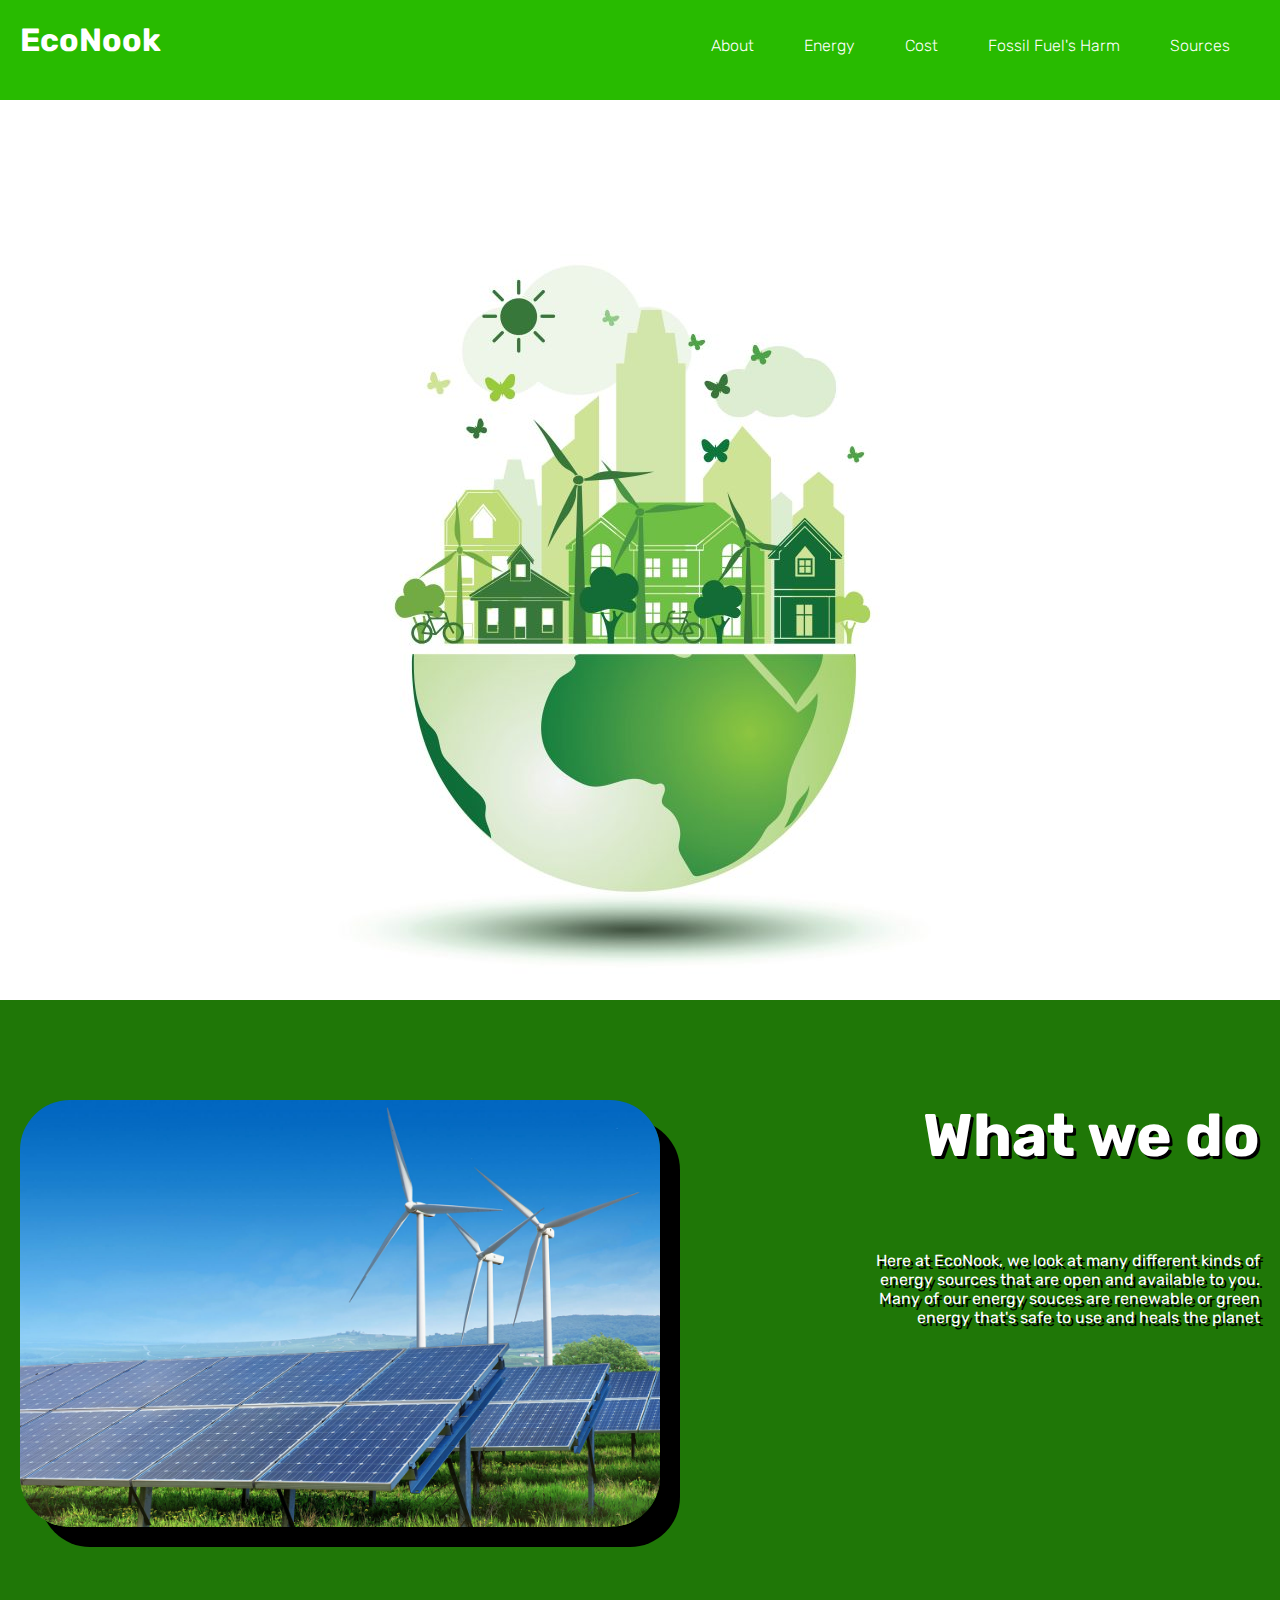
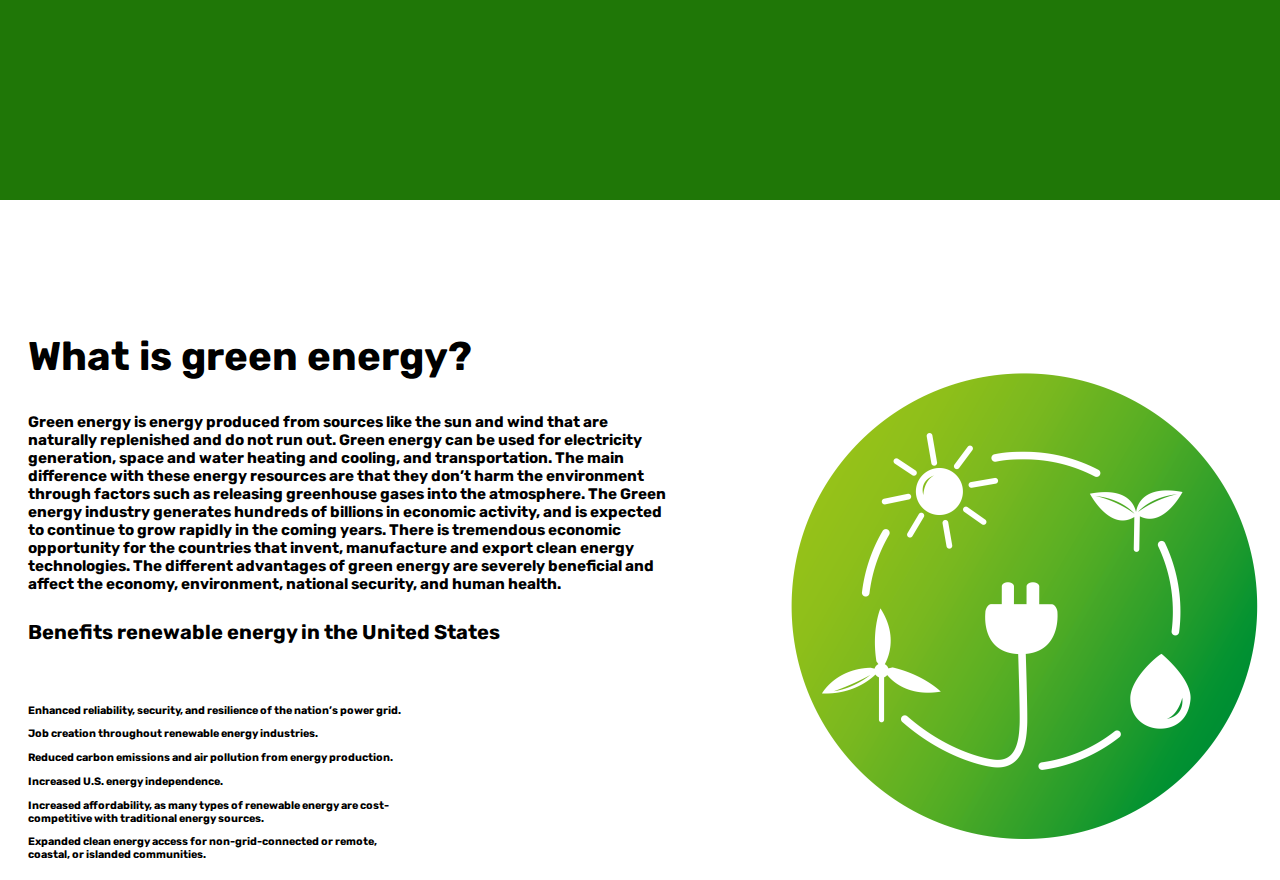
<file: index.html>
<!DOCTYPE html>
    <meta chartset="utf-8">
    
    <html lang="en">
        <head>
            <meta name="viewport" content="width=device-width, initial-scale=1">

            <title>Welcome to EcoNook</title>
            <link rel="stylesheet" href = "style.css">
            <link rel="preconnect" href="https://fonts.googleapis.com">
            <link rel="preconnect" href="https://fonts.gstatic.com" crossorigin>
            <link href="https://fonts.googleapis.com/css2?family=Rubik:wght@700&display=swap" rel="stylesheet">
        </head>
        <body>
            <script src="fadein.js"></script>
            <header>
                <h1 href="index.html">
                    EcoNook
                </h1>
                <div>
                    <a href = "about.html" class="pages">About</a>
                    <a href = "energy.html"class="pages">Energy</a>
                    <a href = "cost.html"class="pages">Cost</a>
                    <a href = "practice.html"class="pages">Fossil Fuel's Harm</a>
                    <a href = "sources.html"class="pages">Sources</a>
                </div>
            </header>
            <div id="mainPage">
                <h1 ><span id="firstText">GREEN </span>  <span id="secondText"> CLEAN</span>  <span id="thirdText"> RENEWABLE ENERGY</span></h1>
                <h3>Learn more about them at EcoNook</h3>
                <img src="GreenEarth.jpg" alt="GreenEarth">
            </div>
            <div class="bodyDescription">
                <img id="renewableImage"src="Renewableee.jpg" alt="solarPanels and wind turbines">
                <div>
                 <h4 class="appearUp">What we do</h4>
                 <p class="appearUp">Here at EcoNook, we look at many different kinds 
                    of energy sources that are open and available to you. Many of our energy souces are renewable
                    or green energy that's safe to use and heals the planet</p>
                </div>
            </div>
            <div id="description">
                <h2>What is green energy?</h4>
                <h3><span id="fourthText">Green energy is energy produced from sources like the sun and wind that are naturally replenished and do not run out. Green energy can be used for electricity generation, space and water heating 		and cooling, and transportation. The main difference with these energy resources are that they don’t harm the environment through factors such as releasing greenhouse gases into the atmosphere. The Green energy industry 		generates hundreds of billions in economic activity, and is expected to continue to grow rapidly in the coming years. There is tremendous economic opportunity for the countries that invent, manufacture and export clean 		energy technologies. The different advantages of green energy are severely beneficial and affect the economy, environment, national security, and human health.</h3>
                    <h4>Benefits renewable energy in the United States</h3><br>
            
                    <h5>
                    <li>Enhanced reliability, security, and resilience of the nation’s power grid.</li></p>
                    <li>Job creation throughout renewable energy industries.</li></p>
                    <li>Reduced carbon emissions and air pollution from energy production.</li></p>
                    <li>Increased U.S. energy independence.</li></p>
                    <li>Increased affordability, as many types of renewable energy are cost-competitive with traditional energy sources.</li></p>
                    <li>Expanded clean energy access for non-grid-connected or remote, coastal, or islanded communities.</li></p>
                    </h5>
                    
                        </div>
                        <img src="renewableLogo.png" alt="renerable energy icon" id="renewableIcon">
        </body>
    </html>
</file>
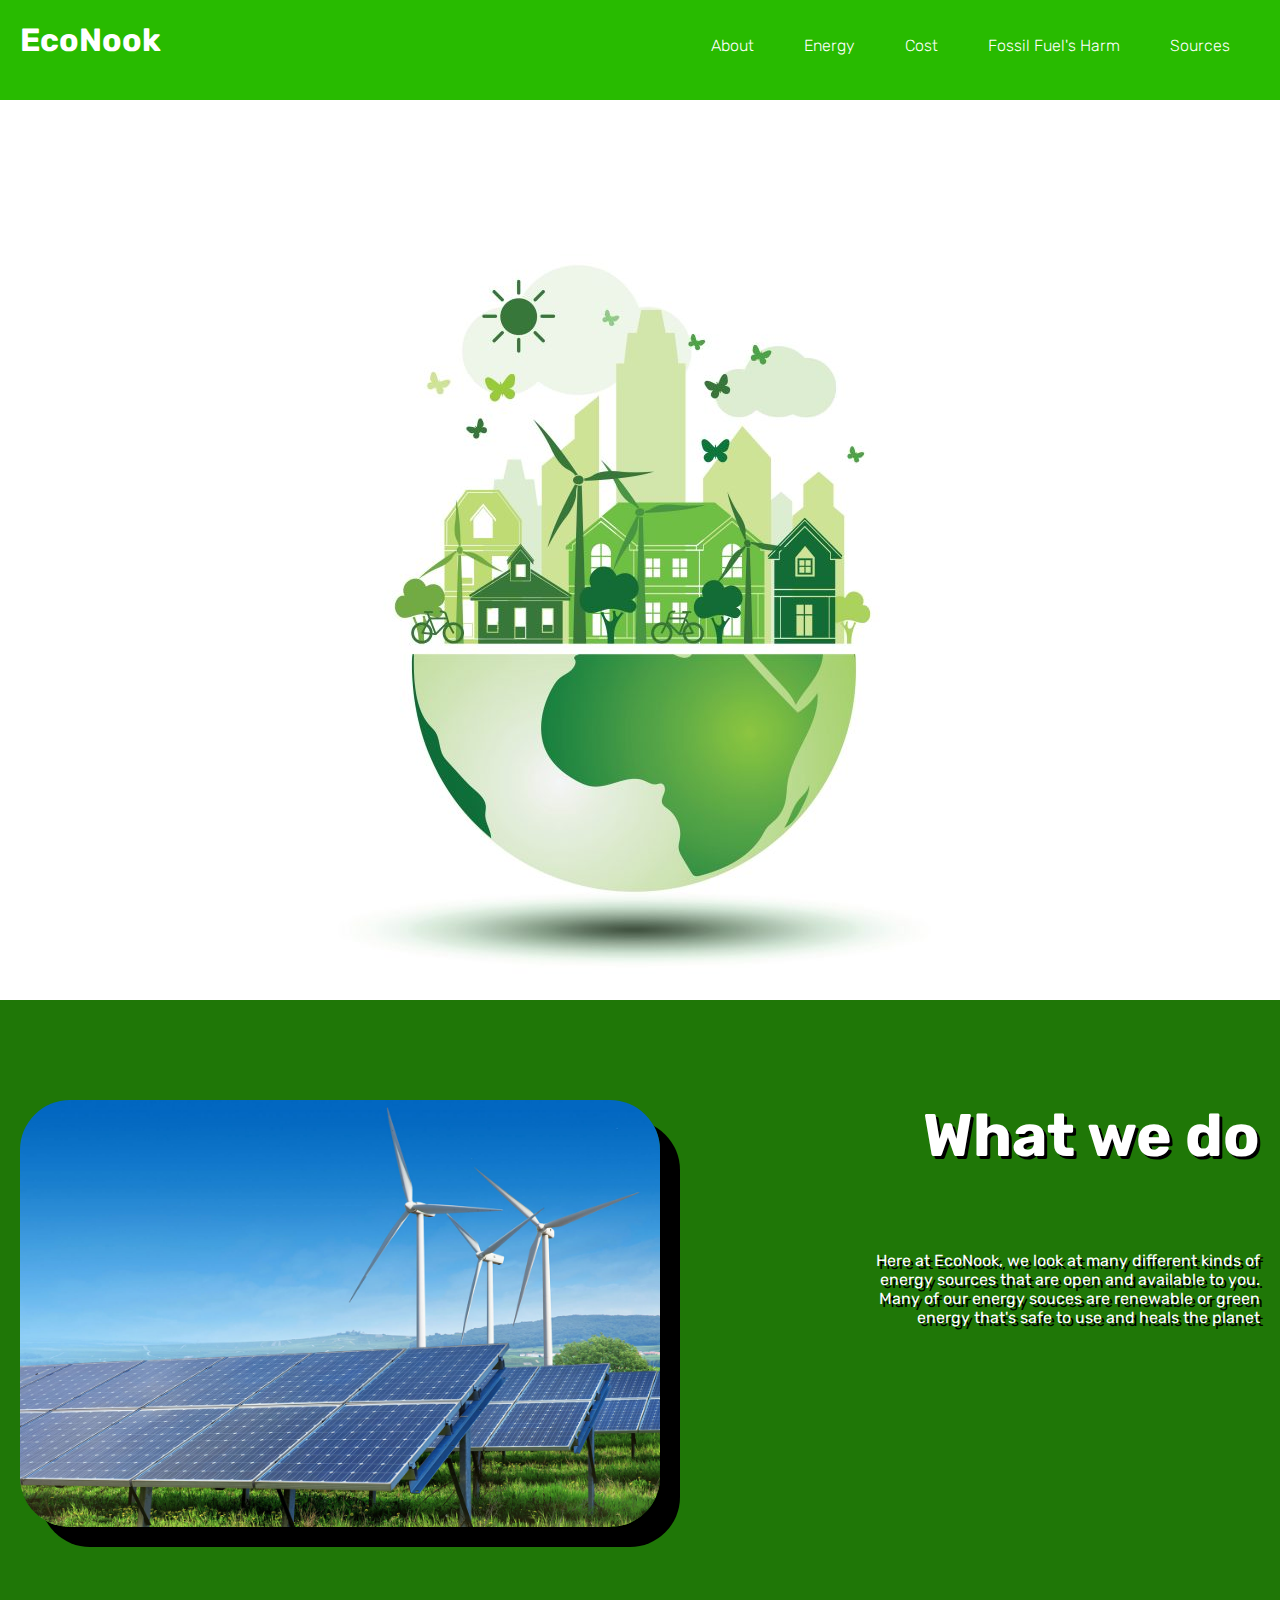
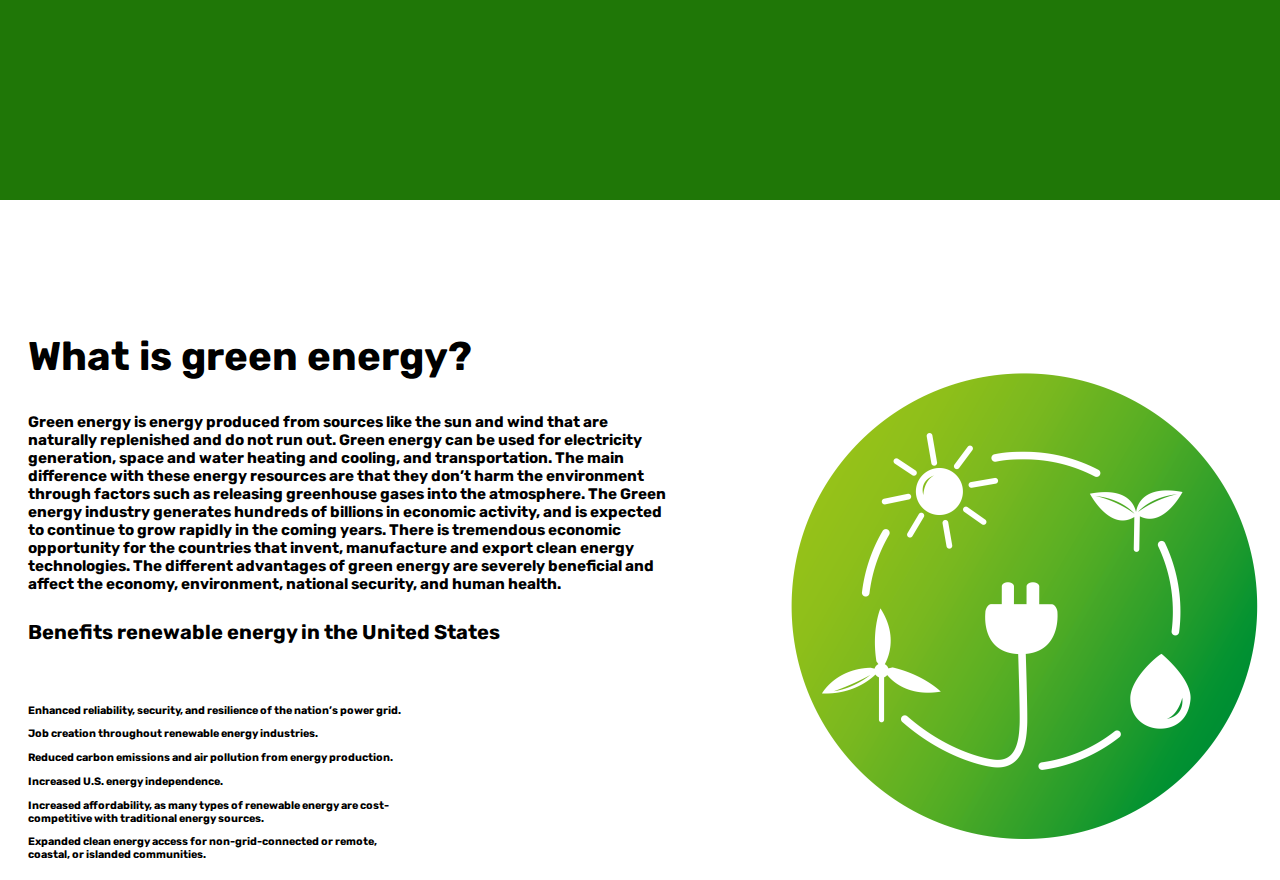
<file: about.html>
<!DOCTYPE html>
    <meta chartset="utf-8">
    
    <html lang="en">
        <head>
            <meta name="viewport" content="width=device-width, initial-scale=1">

            <title>Welcome to EcoNook</title>
            <link rel="stylesheet" href = "style.css">
            <link rel="preconnect" href="https://fonts.googleapis.com">
            <link rel="preconnect" href="https://fonts.gstatic.com" crossorigin>
            <link href="https://fonts.googleapis.com/css2?family=Rubik:wght@700&display=swap" rel="stylesheet">
        </head>
        <body>
            <script src="fadein.js"></script>
            <header>
                <h1>
                    EcoNook
                </h1>
                <div>
                    <a href = "about.html" class="pages">About</a>
                    <a href = "energy.html"class="pages">Energy</a>
                    <a href = "cost.html"class="pages">Cost</a>
                    <a href = "practice.html"class="pages">Fossil Fuel's Harm</a>
                    <a href = "sources.html"class="pages">Sources</a>
                </div>
            </header>
            <div id="mainPage">
                <h1 ><span id="firstText">GREEN </span>  <span id="secondText"> CLEAN</span>  <span id="thirdText"> RENEWABLE ENERGY</span></h1>
                <h3>Learn more about them at EcoNook</h3>
                <img src="GreenEarth.jpg" alt="GreenEarth">
            </div>
            <div class="bodyDescription">
                <img id="renewableImage"src="Renewableee.jpg" alt="solarPanels and wind turbines">
                <div>
                 <h4 class="appearUp">What we do</h4>
                 <p class="appearUp">Here at EcoNook, we look at many different kinds 
                    of energy sources that are open and available to you. Many of our energy souces are renewable
                    or green energy that's safe to use and heals the planet</p>
                </div>
            </div>
            <div id="description">
                <h2>What is green energy?</h4>
                <h3><span id="fourthText">Green energy is energy produced from sources like the sun and wind that are naturally replenished and do not run out. Green energy can be used for electricity generation, space and water heating 		and cooling, and transportation. The main difference with these energy resources are that they don’t harm the environment through factors such as releasing greenhouse gases into the atmosphere. The Green energy industry 		generates hundreds of billions in economic activity, and is expected to continue to grow rapidly in the coming years. There is tremendous economic opportunity for the countries that invent, manufacture and export clean 		energy technologies. The different advantages of green energy are severely beneficial and affect the economy, environment, national security, and human health.</h3>
                    <h4>Benefits renewable energy in the United States</h3><br>
            
                    <h5>
                    <li>Enhanced reliability, security, and resilience of the nation’s power grid.</li></p>
                    <li>Job creation throughout renewable energy industries.</li></p>
                    <li>Reduced carbon emissions and air pollution from energy production.</li></p>
                    <li>Increased U.S. energy independence.</li></p>
                    <li>Increased affordability, as many types of renewable energy are cost-competitive with traditional energy sources.</li></p>
                    <li>Expanded clean energy access for non-grid-connected or remote, coastal, or islanded communities.</li></p>
                    </h5>
                    
                        </div>
                        <img src="renewableLogo.png" alt="renerable energy icon" id="renewableIcon">
        </body>
    </html>
</file>
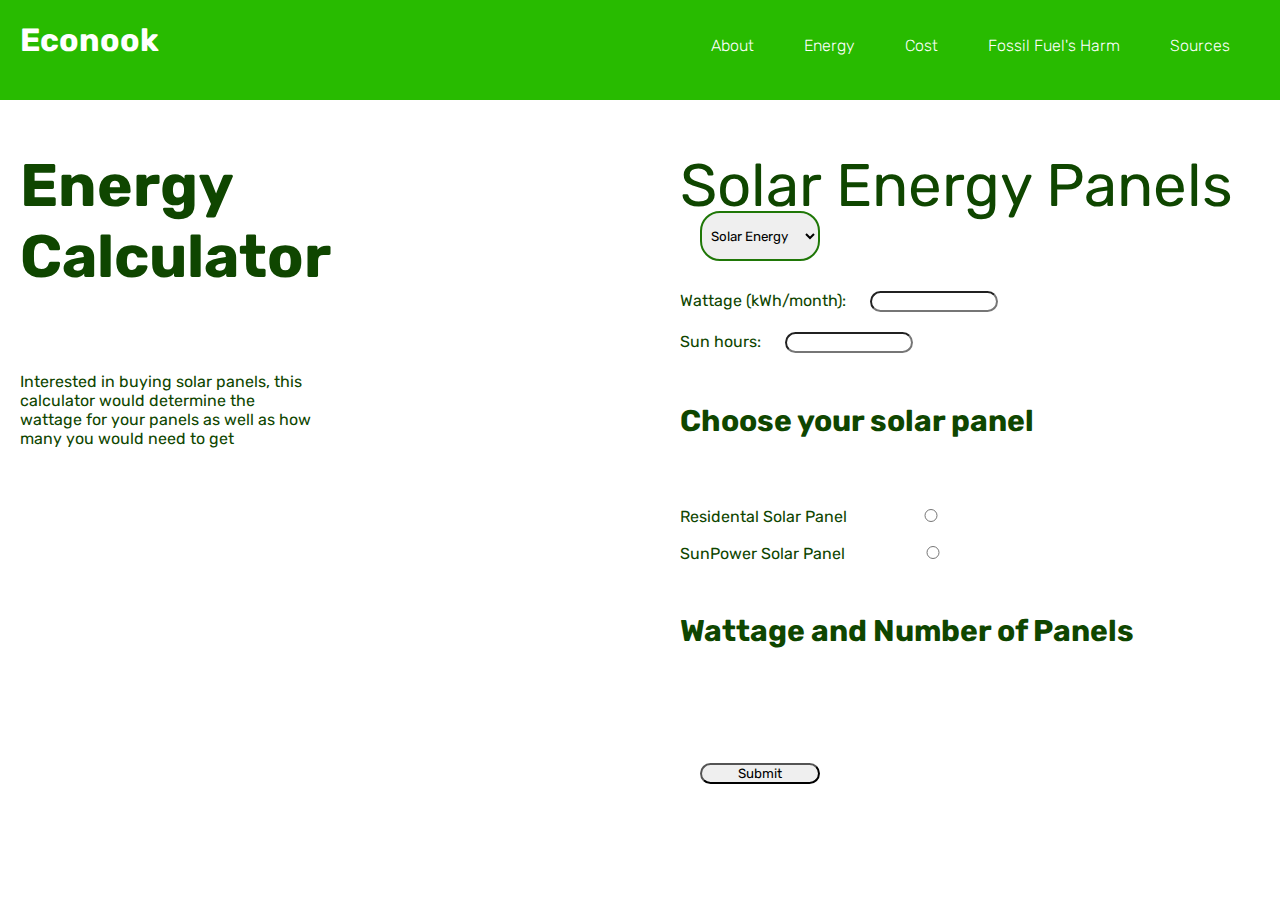
<file: cost.html>
<!DOCTYPE html>
    <meta chartset="utf-8">
    
    <html lang="en">
        <head>
            <meta name="viewport" content="width=device-width, initial-scale=1">
            <title>Welcome to Energy Company</title>
            <link rel="stylesheet" href = "style.css">
            <link rel="preconnect" href="https://fonts.googleapis.com">
            <link rel="preconnect" href="https://fonts.gstatic.com" crossorigin>
            <link href="https://fonts.googleapis.com/css2?family=Rubik:wght@700&display=swap" rel="stylesheet">
        </head>
        <body>
            <header>
                <h1>
                    Econook
                </h1>
                <div>
                    <a href = "about.html" class="pages">About</a>
                    <a href = "energy.html"class="pages">Energy</a>
                    <a href = "cost.html"class="pages">Cost</a>
                    <a href = "practice.html"class="pages">Fossil Fuel's Harm</a>
                    <a href = "sources.html"class="pages">Sources</a>
                </div>
            </header>
            <div class="energyCalculator">
                <div>
                 <h4 class="appearUp">Energy Calculator</h4>
                 <p class="appearUp">Interested in buying solar panels, this calculator would determine the wattage
                    for your panels as well as how many you would need to get
                 </p>
                </div>
                <div id = "calculator">
                    
                        <label for="energy"id="mainTitle">Solar Energy Panels </label>
                        <select name="energy" id="energy" onclcik="switchEnergy()">
                            <option value="solar">Solar Energy</option>
                        </select>
                        <br>
                        <label for="wattage" id="wattageLabel">Wattage (kWh/month): </label>
                        <input type="text" id="wattage" name="wattage">
                        <br>
                        <label for="sunHours">Sun hours: </label>
                        <input type="text" id="sunHours" name="sunHours">
                        <h5 style="font-size: 30px;">Choose your solar panel</h5>
                        <label for="residental">Residental Solar Panel</label>
                        <input type="radio" id="residental" name="residental" value="residental">
                        <br>
                        <label for="residental">SunPower  Solar Panel</label>
                        <input type="radio" id="residental" name="residental" value="residental"style="position:relative;left:4px;">
                        <h5 style="font-size: 30px;">Wattage and Number of Panels</h5>
                        <h6 id="answer"></h6>
                        <br>
                        <h6 id="numPanels"></h6>
                        <input type="submit" onclick="calcCost()">
                        
    

                        <script>
                            function calcCost(){
                            const choice = document.querySelectorAll('input[type="radio"]');
                            var wattage = parseInt(document.getElementById("wattage").value);
                            var sunHours = parseInt(document.getElementById("sunHours").value);
                            var wattText = document.getElementById("answer");
                            var panelText = document.getElementById("numPanels");
                            var watts = 0;
                            var panelWattage = 0;
                            var numPanels = 0;
                            var cost = 0;
                            watts = Math.round(((wattage * 1000)/30 /sunHours));
                            if(choice[0].checked == true){
                                panelWattage = 250;
                            } else{
                                panelWattage = 370;
                            }
                            numPanels = Math.ceil(watts/panelWattage);
                            wattText.innerHTML = "Wattage: "+ watts + " watts";
                            panelText.innerHTML = "Number of Panels: " + numPanels;
                            
                        }
                            function switchEnergy(){
                                var energyChoice = document.getElementById("energy").value;
                                var energyText = document.getElementById("wattageLabel").value;
                                if(energyChoice.equals("Wind Energy")){
                                    energyText.innerHTML="Wind Flowed: ";
                                    console.log("yay");
                                } else{
                                console.log("boo");
                                }
                                console.log("wompWomp")
                            }
                        </script>

                        
                </div>
            </div>
        </body>
    </html>
</file>
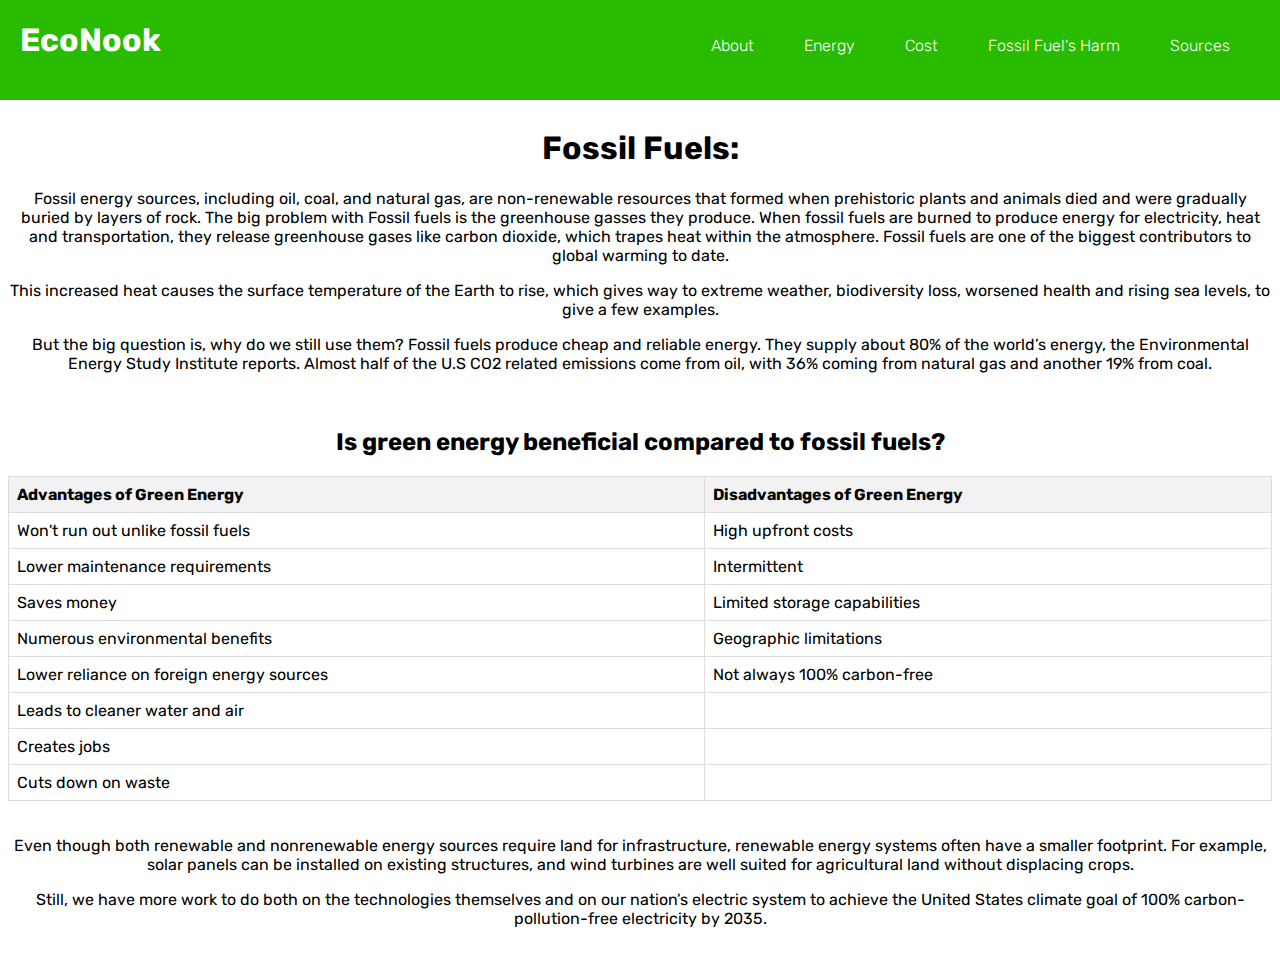
<file: practice.html>
<!DOCTYPE html>
    <meta chartset="utf-8">
    
    <html lang="en">
        <head>
            <meta name="viewport" content="width=device-width, initial-scale=1">
            <title>Welcome to Energy Company</title>
            <link rel="stylesheet" href = "style.css">
            <link rel="preconnect" href="https://fonts.googleapis.com">
            <link rel="preconnect" href="https://fonts.gstatic.com" crossorigin>
            <link href="https://fonts.googleapis.com/css2?family=Rubik:wght@700&display=swap" rel="stylesheet">
        </head>
        <body>
            <header>
                <h1>
                    EcoNook
                </h1>
                <div>
                    <a href = "about.html" class="pages">About</a>
                    <a href = "energy.html"class="pages">Energy</a>
                    <a href = "cost.html"class="pages">Cost</a>
                    <a href = "practice.html"class="pages">Fossil Fuel's Harm</a>
                    <a href = "sources.html"class="pages">Sources</a>
                </div>
            </header>
                <div id="mainPage"style="color:black;float:left;">
<h1>Fossil Fuels:</h1>

<p>Fossil energy sources, including oil, coal, and natural gas, are non-renewable resources that formed when prehistoric plants and animals died and were gradually buried by layers of rock.  The big problem with Fossil fuels is the greenhouse gasses they produce. When fossil fuels are burned to produce energy for electricity, heat and transportation, they release greenhouse gases like carbon dioxide, which trapes heat within the atmosphere. Fossil fuels are one of the biggest contributors to global warming to date. </p>
    <p>This increased heat causes the surface temperature of the Earth to rise, which gives way to extreme weather, biodiversity loss, worsened health and rising sea levels, to give a few examples.</p>
    <p>But the big question is, why do we still use them? Fossil fuels produce cheap and reliable energy. They supply about 80% of the world’s energy, the Environmental Energy Study Institute reports. Almost half of the U.S CO2 related emissions come from oil, with 36% coming from natural gas and another 19% from coal. </p> <br>

	<h2>Is green energy beneficial compared to fossil fuels? </h2>
<style>
    table {

      border-collapse: collapse;
      width: 100%;
    }

    th, td {
      border: 1px solid #dddddd;
      text-align: left;
      padding: 8px;
    }

    th {
      background-color: #f2f2f2;
    }
  </style>
</head>

<body>

  <table>
    <tr>
      <th>Advantages of Green Energy</th>
      <th>Disadvantages of Green Energy</th>
    </tr>
    <tr>
      <td>Won't run out unlike fossil fuels</td>
      <td>High upfront costs</td>
    </tr>
    <tr>
      <td>Lower maintenance requirements</td>
      <td>Intermittent</td>
    </tr>
    <tr>
      <td>Saves money</td>
      <td>Limited storage capabilities</td>
    </tr>
    <tr>
      <td>Numerous environmental benefits</td>
      <td>Geographic limitations</td>
    </tr>
    <tr>
      <td>Lower reliance on foreign energy sources</td>
      <td>Not always 100% carbon-free</td>
    </tr>
    <tr>
      <td>Leads to cleaner water and air</td>
      <td></td>
    </tr>
    <tr>
      <td>Creates jobs</td>
      <td></td>
    </tr>
    <tr>
      <td>Cuts down on waste</td>
      <td></td>
    </tr>
  </table>
<br>

<p>Even though both renewable and nonrenewable energy sources require land for infrastructure, renewable energy systems often have a smaller footprint. For example, solar panels can be installed on existing structures, and wind turbines are well suited for agricultural land without displacing crops.</p>

<p>Still, we have more work to do both on the technologies themselves and on our nation’s electric system to achieve the United States climate goal of 100% carbon-pollution-free electricity by 2035.</p> <br>
		
</div>
        </body>
    </html>
</file>
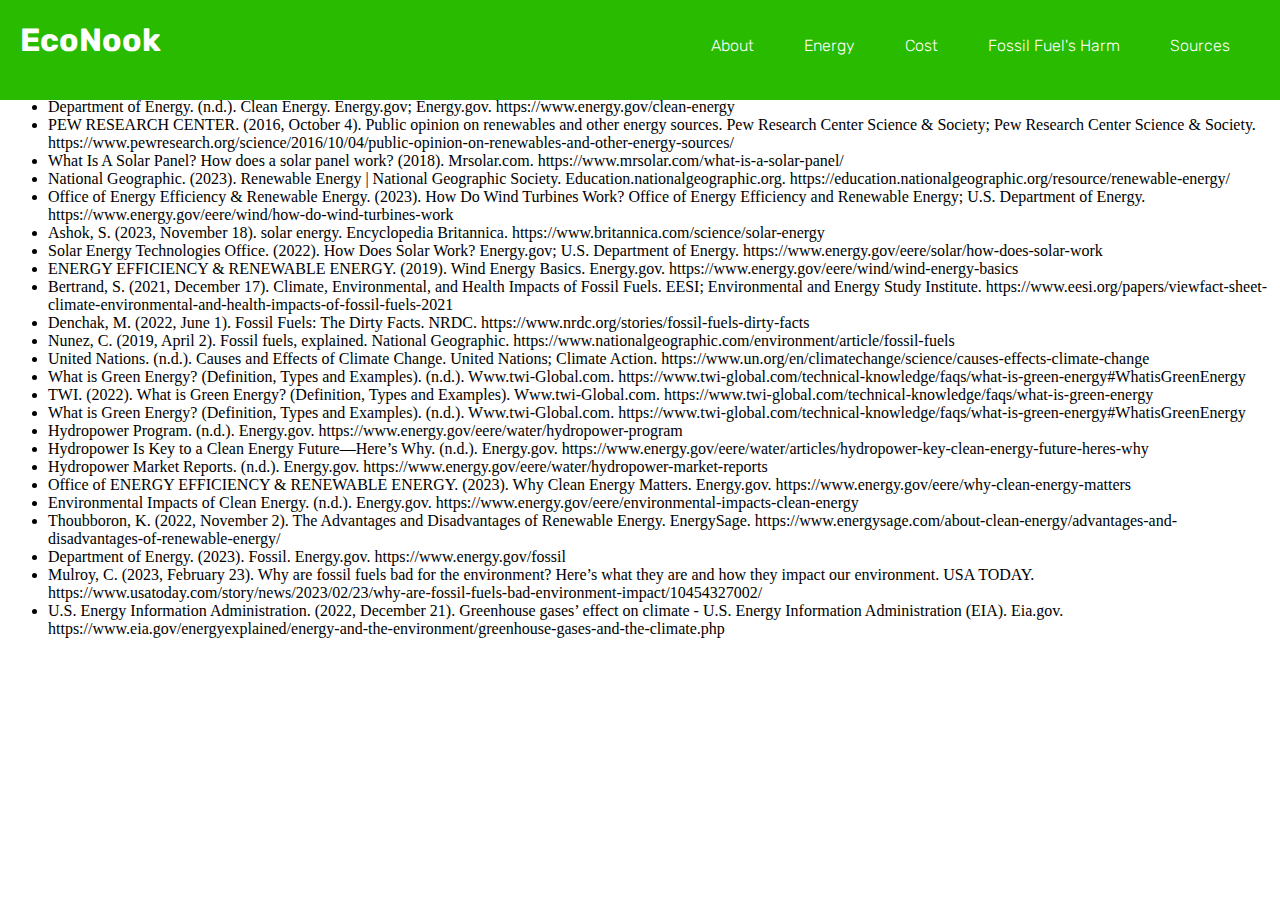
<file: sources.html>
<!DOCTYPE html>
    <meta chartset="utf-8">
    
    <html lang="en">
        <head>
            <meta name="viewport" content="width=device-width, initial-scale=1">
            <title>Welcome to Energy Company</title>
            <link rel="stylesheet" href = "style.css">
            <link rel="preconnect" href="https://fonts.googleapis.com">
            <link rel="preconnect" href="https://fonts.gstatic.com" crossorigin>
            <link href="https://fonts.googleapis.com/css2?family=Rubik:wght@700&display=swap" rel="stylesheet">
        </head>
        <body>
            <header>
                <h1>
                    EcoNook
                </h1>
                <div>
                    <a href = "about.html" class="pages">About</a>
                    <a href = "energy.html"class="pages">Energy</a>
                    <a href = "cost.html"class="pages">Cost</a>
                    <a href = "practice.html"class="pages">Fossil Fuel's Harm</a>
                    <a href = "sources.html"class="pages">Sources</a>
                </div>
            </header>
                <div id="sourcesmain">
<h1>‎ ‎ ‎ ‎ Sources:</h1>

<ul>
<li> Office of Energy Efficiency & Renewable Energy. (2023). Renewable Energy. Energy.gov. https://www.energy.gov/eere/renewable-energy </li>
<li> Department of Energy. (n.d.). Clean Energy. Energy.gov; Energy.gov. https://www.energy.gov/clean-energy </li>
<li> PEW RESEARCH CENTER. (2016, October 4). Public opinion on renewables and other energy sources. Pew Research Center Science & Society; Pew Research Center Science & Society. https://www.pewresearch.org/science/2016/10/04/public-opinion-on-renewables-and-other-energy-sources/ </li>
<li> What Is A Solar Panel? How does a solar panel work? (2018). Mrsolar.com. https://www.mrsolar.com/what-is-a-solar-panel/ </li>
<li> National Geographic. (2023). Renewable Energy | National Geographic Society. Education.nationalgeographic.org. https://education.nationalgeographic.org/resource/renewable-energy/ </li>
<li> Office of Energy Efficiency & Renewable Energy. (2023). How Do Wind Turbines Work? Office of Energy Efficiency and Renewable Energy; U.S. Department of Energy. https://www.energy.gov/eere/wind/how-do-wind-turbines-work </li>
<li> Ashok, S. (2023, November 18). solar energy. Encyclopedia Britannica. https://www.britannica.com/science/solar-energy ‌ </li>
<li> Solar Energy Technologies Office. (2022). How Does Solar Work? Energy.gov; U.S. Department of Energy. https://www.energy.gov/eere/solar/how-does-solar-work </li>
<li> ENERGY EFFICIENCY & RENEWABLE ENERGY. (2019). Wind Energy Basics. Energy.gov. https://www.energy.gov/eere/wind/wind-energy-basics </li>
<li> Bertrand, S. (2021, December 17). Climate, Environmental, and Health Impacts of Fossil Fuels. EESI; Environmental and Energy Study Institute. https://www.eesi.org/papers/viewfact-sheet-climate-environmental-and-health-impacts-of-fossil-fuels-2021 </li>
<li> Denchak, M. (2022, June 1). Fossil Fuels: The Dirty Facts. NRDC. https://www.nrdc.org/stories/fossil-fuels-dirty-facts </li>
<li> Nunez, C. (2019, April 2). Fossil fuels, explained. National Geographic. https://www.nationalgeographic.com/environment/article/fossil-fuels </li>
<li> United Nations. (n.d.). Causes and Effects of Climate Change. United Nations; Climate Action. https://www.un.org/en/climatechange/science/causes-effects-climate-change </li>
<li> What is Green Energy? (Definition, Types and Examples). (n.d.). Www.twi-Global.com. https://www.twi-global.com/technical-knowledge/faqs/what-is-green-energy#WhatisGreenEnergy </li>
<li> TWI. (2022). What is Green Energy? (Definition, Types and Examples). Www.twi-Global.com. https://www.twi-global.com/technical-knowledge/faqs/what-is-green-energy </li>
<li> What is Green Energy? (Definition, Types and Examples). (n.d.). Www.twi-Global.com. https://www.twi-global.com/technical-knowledge/faqs/what-is-green-energy#WhatisGreenEnergy </li>
<li> Hydropower Program. (n.d.). Energy.gov. https://www.energy.gov/eere/water/hydropower-program </li>
<li> Hydropower Is Key to a Clean Energy Future—Here’s Why. (n.d.). Energy.gov. https://www.energy.gov/eere/water/articles/hydropower-key-clean-energy-future-heres-why </li>
<li> Hydropower Market Reports. (n.d.). Energy.gov. https://www.energy.gov/eere/water/hydropower-market-reports </li>
<li> Office of ENERGY EFFICIENCY & RENEWABLE ENERGY. (2023). Why Clean Energy Matters. Energy.gov. https://www.energy.gov/eere/why-clean-energy-matters </li>
<li> Environmental Impacts of Clean Energy. (n.d.). Energy.gov. https://www.energy.gov/eere/environmental-impacts-clean-energy </li>
<li> Thoubboron, K. (2022, November 2). The Advantages and Disadvantages of Renewable Energy. EnergySage. https://www.energysage.com/about-clean-energy/advantages-and-disadvantages-of-renewable-energy/ </li>
<li> Department of Energy. (2023). Fossil. Energy.gov. https://www.energy.gov/fossil </li>
<li> Mulroy, C. (2023, February 23). Why are fossil fuels bad for the environment? Here’s what they are and how they impact our environment. USA TODAY. https://www.usatoday.com/story/news/2023/02/23/why-are-fossil-fuels-bad-environment-impact/10454327002/ </li>
<li> U.S. Energy Information Administration. (2022, December 21). Greenhouse gases’ effect on climate - U.S. Energy Information Administration (EIA). Eia.gov. https://www.eia.gov/energyexplained/energy-and-the-environment/greenhouse-gases-and-the-climate.php </li>

</ul>	
</div>
        </body>
    </html>
</file>
<file: style.css>
body {
  background-color: white;
  overflow-x: hidden;
}

header {
  position: fixed;
  font-family: "Rubik", sans-serif;
  top: 0px;
  left: 0px;
  background-color: #28BB00;
  color: white;
  width: 100%;
  height: 100px;
  z-index: 100;
}
header h1 {
  margin-left: 20px;
}
header div {
  margin-right: 50px;
  float: right;
  list-style-type: none;
}
header div a {
  color: white;
  position: relative;
  top: -45px;
  font-weight: 200;
  float: left;
  margin-left: 50px;
  text-decoration: none;
}
header a:hover {
  animation: brighten 1s 1;
  animation-fill-mode: forwards;
}

@keyframes brighten {
  0% {
    color: white;
  }
  100% {
    color: black;
  }
}
#mainPage {
  margin: auto;
  position: relative;
  color: white;
  top: 100px;
  text-align: center;
  font-family: "Rubik", sans-serif;
}
#mainPage h3 {
  color: white;
  animation: brighten 3s 1;
  animation-delay: 9s;
  animation-fill-mode: forwards;
}

#firstText {
  animation: pop_in;
  animation-delay: 1s;
  animation-duration: 1s;
  animation-fill-mode: forwards;
}

#secondText {
  animation: pop_in;
  animation-delay: 3s;
  animation-duration: 1s;
  animation-fill-mode: forwards;
}

#thirdText {
  animation: pop_in 1s 1;
  animation-delay: 5s;
  animation-duration: 3s;
  animation-fill-mode: forwards;
}

@keyframes pop_in {
  0% {
    font-size: 10px;
    color: white;
  }
  100% {
    font-size: 300%;
    color: black;
  }
}
.bodyDescription {
  background-color: #1f7707;
  color: white;
  font-family: "Rubik", sans-serif;
  position: absolute;
  top: 1000px;
  left: 0px;
  background-color: #1f7707;
  width: 100%;
  height: 800px;
  text-shadow: 3px 3px black;
}
.bodyDescription img {
  width: 50%;
  border-radius: 50px;
  margin-left: 20px;
  margin-top: 100px;
  box-shadow: black 20px 20px;
}
.bodyDescription #aboutDescription {
  float: right;
  padding-right: 20px;
  padding-top: 20px;
  width: 30%;
}
.bodyDescription div {
  float: right;
  padding-right: 20px;
  padding-top: 20px;
  width: 30%;
  text-align: right;
}
.bodyDescription div h4 {
  font-size: 60px;
  text-align: right;
}

#description {
  float: left;
  text-align: left;
  width: 100%;
  padding-left: 20px;
  padding-top: 100px;
  font-size: 13px;
  position: absolute;
  top: 1800px;
  width: 50%;
  font-family: "Rubik", sans-serif;
}
#description h4 {
  font-size: 20px;
}
#description h2 {
  font-size: 40px;
}
#description li {
  list-style: none;
  width: 60%;
}

#renewableIcon {
  width: 40%;
  position: absolute;
  margin-top: 150px;
  top: 1800px;
  right: 0px;
}

.animateUp {
  animation: upAnimation 1s 1;
  position: relative;
}

@keyframes upAnimation {
  0% {
    opacity: 0;
    top: 20px;
  }
  100% {
    opacity: 1;
    top: 0px;
  }
}
.energyCalculator {
  color: #0f4600;
  font-family: "Rubik", sans-serif;
  position: absolute;
  top: 50px;
  left: 0px;
  width: 100%;
  height: 800px;
}
.energyCalculator div {
  float: left;
  padding-left: 20px;
  padding-top: 20px;
  width: 300px;
}
.energyCalculator div h4 {
  font-size: 60px;
}
.energyCalculator #calculator {
  float: right;
  padding-left: 20px;
  padding-top: 100px;
  width: 600px;
  font-family: "Rubik", sans-serif;
  color: #0f4600;
}
.energyCalculator #calculator h4 {
  font-size: 60px;
}
.energyCalculator #calculator #mainTitle {
  font-size: 60px;
}
.energyCalculator #calculator select {
  margin-left: 20px;
  padding: 0px 5px 0px 5px;
  position: relative;
  top: -10px;
  border-radius: 20px;
  border-color: #1f7707;
  border-width: 2px;
  font-family: "Rubik";
  height: 50px;
  width: 120px;
}
.energyCalculator #calculator input {
  border-radius: 20px;
  margin-top: 20px;
  font-family: "Rubik", sans-serif;
  width: 120px;
  margin-left: 20px;
}

#solarHeader {
  color: rgb(0, 0, 0);
  position: absolute;
  top: 100px;
  font-family: "Rubik", sans-serif;
  z-index: 50;
  width: 30%;
  top: 100px;
  float: left;
}

#hydroHeader {
  color: rgb(0, 0, 0);
  position: absolute;
  top: 100px;
  text-align: center;
  z-index: 50;
  font-family: "Rubik", sans-serif;
  margin-left: 40%;
}

#windHeader {
  color: rgb(0, 0, 0);
  position: absolute;
  top: 100px;
  font-family: "Rubik", sans-serif;
  z-index: 50;
  right: 1px;
}

.energiesDescription {
  float: right;
  position: absolute;
  top: 120%;
  font-family: "Rubik", sans-serif;
  width: 100%;
  font-size: 20px;
  display: none;
}
.energiesDescription p {
  width: 50%;
}
.energiesDescription img {
  float: right;
  width: 30%;
  position: relative;
  top: -400px;
  right: 10%;
}

.energyImages {
  width: 33%;
  height: 100%;
  -o-object-fit: cover;
     object-fit: cover;
  position: absolute;
  top: 0%;
}

.energyImages:hover {
  animation: expand 1s 1;
  animation-fill-mode: forwards;
  cursor: pointer;
}

#solarImage {
  left: 0%;
}

#hydroImage {
  left: 33%;
}

#windImage {
  left: 66%;
  width: 34%;
}

@keyframes expand {
  0% {
    z-index: 10;
  }
  100% {
    width: 40%;
    z-index: 10;
  }
}
@keyframes fullyExpand {
  0% {
    z-index: 10;
    width: 40%;
  }
  100% {
    width: 100%;
    left: 0px;
    z-index: 10;
    cursor: default;
  }
}
@keyframes enlargen {
  0% {
    opacity: 0;
  }
  70% {
    font-size: 4em;
    opacity: 0;
  }
  100% {
    opacity: 1;
    font-size: 4em;
  }
}
@keyframes enlargenLeft {
  0% {
    float: right;
    opacity: 0;
  }
  70% {
    font-size: 4em;
    float: right;
    opacity: 0;
  }
  80% {
    font-size: 4em;
    float: right;
    opacity: 0;
  }
  100% {
    font-size: 4em;
    float: right;
    opacity: 1;
  }
}/*# sourceMappingURL=style.css.map */
</file>
